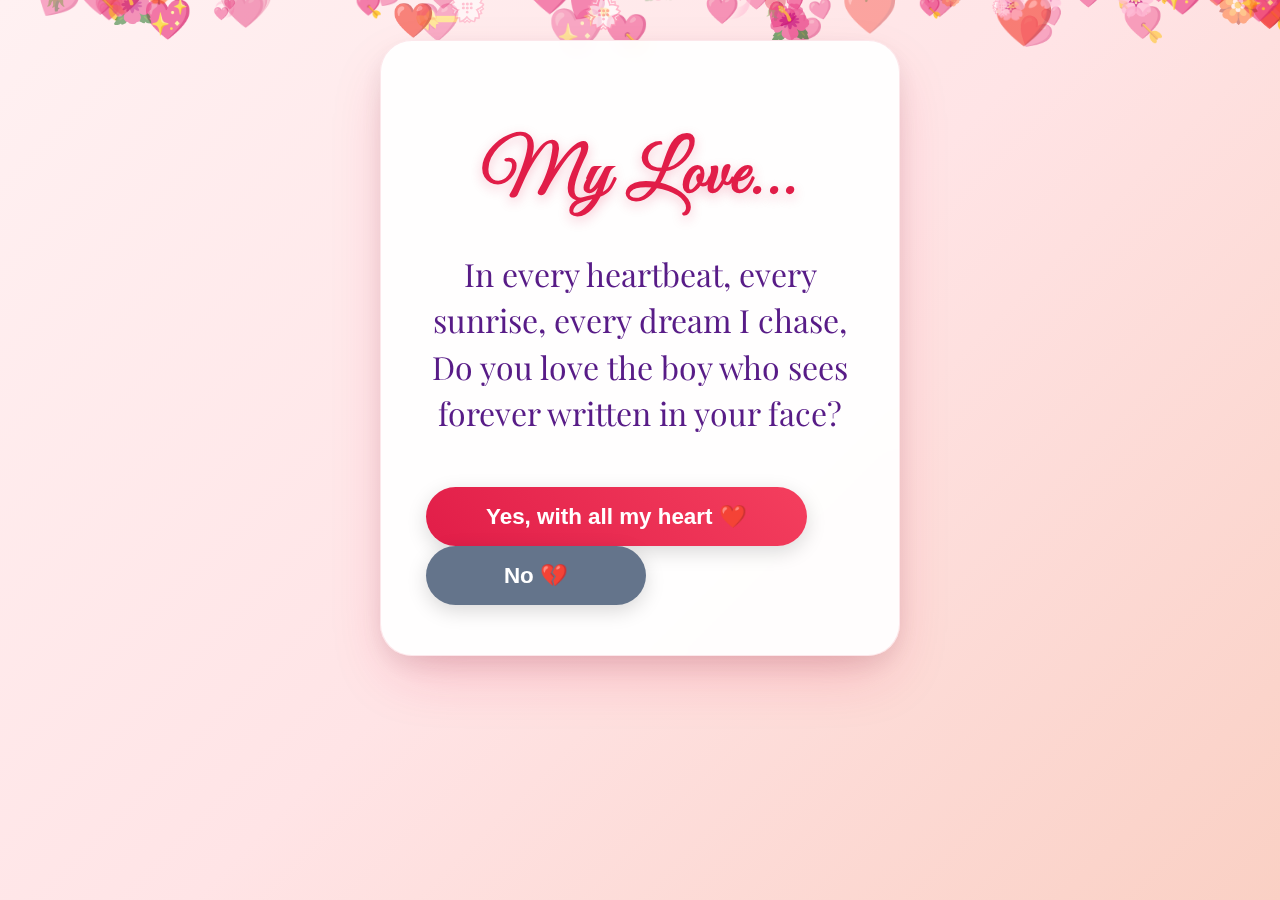
<file: index.html>
<!DOCTYPE html>
<html lang="en">
<head>
  <meta charset="UTF-8" />
  <meta name="viewport" content="width=device-width, initial-scale=1.0"/>
  <title>My Love... ❤️</title>
  <link rel="preconnect" href="https://fonts.googleapis.com">
  <link rel="preconnect" href="https://fonts.gstatic.com" crossorigin>
  <link href="https://fonts.googleapis.com/css2?family=Great+Vibes&family=Playfair+Display:wght@400;700&family=Poppins:wght@300;400;500&display=swap" rel="stylesheet">
  <link rel="stylesheet" href="styles.css">
</head>
<body class="question-page">

  <!-- Floating effects -->
  <div class="hearts"></div>
  <div class="petals"></div>

  <div class="question-container">
    <div class="card question-card">
      <h1>My Love...</h1>
      <p class="question">
        In every heartbeat, every sunrise, every dream I chase,<br>
        Do you love the boy who sees forever written in your face?
      </p>

      <div class="buttons-wrapper">
        <button class="btn btn-yes" onclick="location.href='quotes.html'">Yes, with all my heart ❤️</button>
        <button class="btn btn-no" id="noBtn">No 💔</button>
      </div>

      <div id="noMessage" style="display:none; margin-top:30px;">
        <p style="font-size:1.4rem; color:#e11d48; line-height:1.5;">
          There is no "no" in love, my darling...<br>Only yes... only us. ❤️
        </p>
        <button class="btn btn-yes" onclick="location.href='quotes.html'">Okay, Yes! I love you ❤️</button>
      </div>
    </div>
  </div>

  <script src="script.js"></script>
  <script>
    document.getElementById('noBtn').onclick = function() {
      this.style.display = 'none';
      document.getElementById('noMessage').style.display = 'block';
    };
  </script>
</body>
</html>
</file>
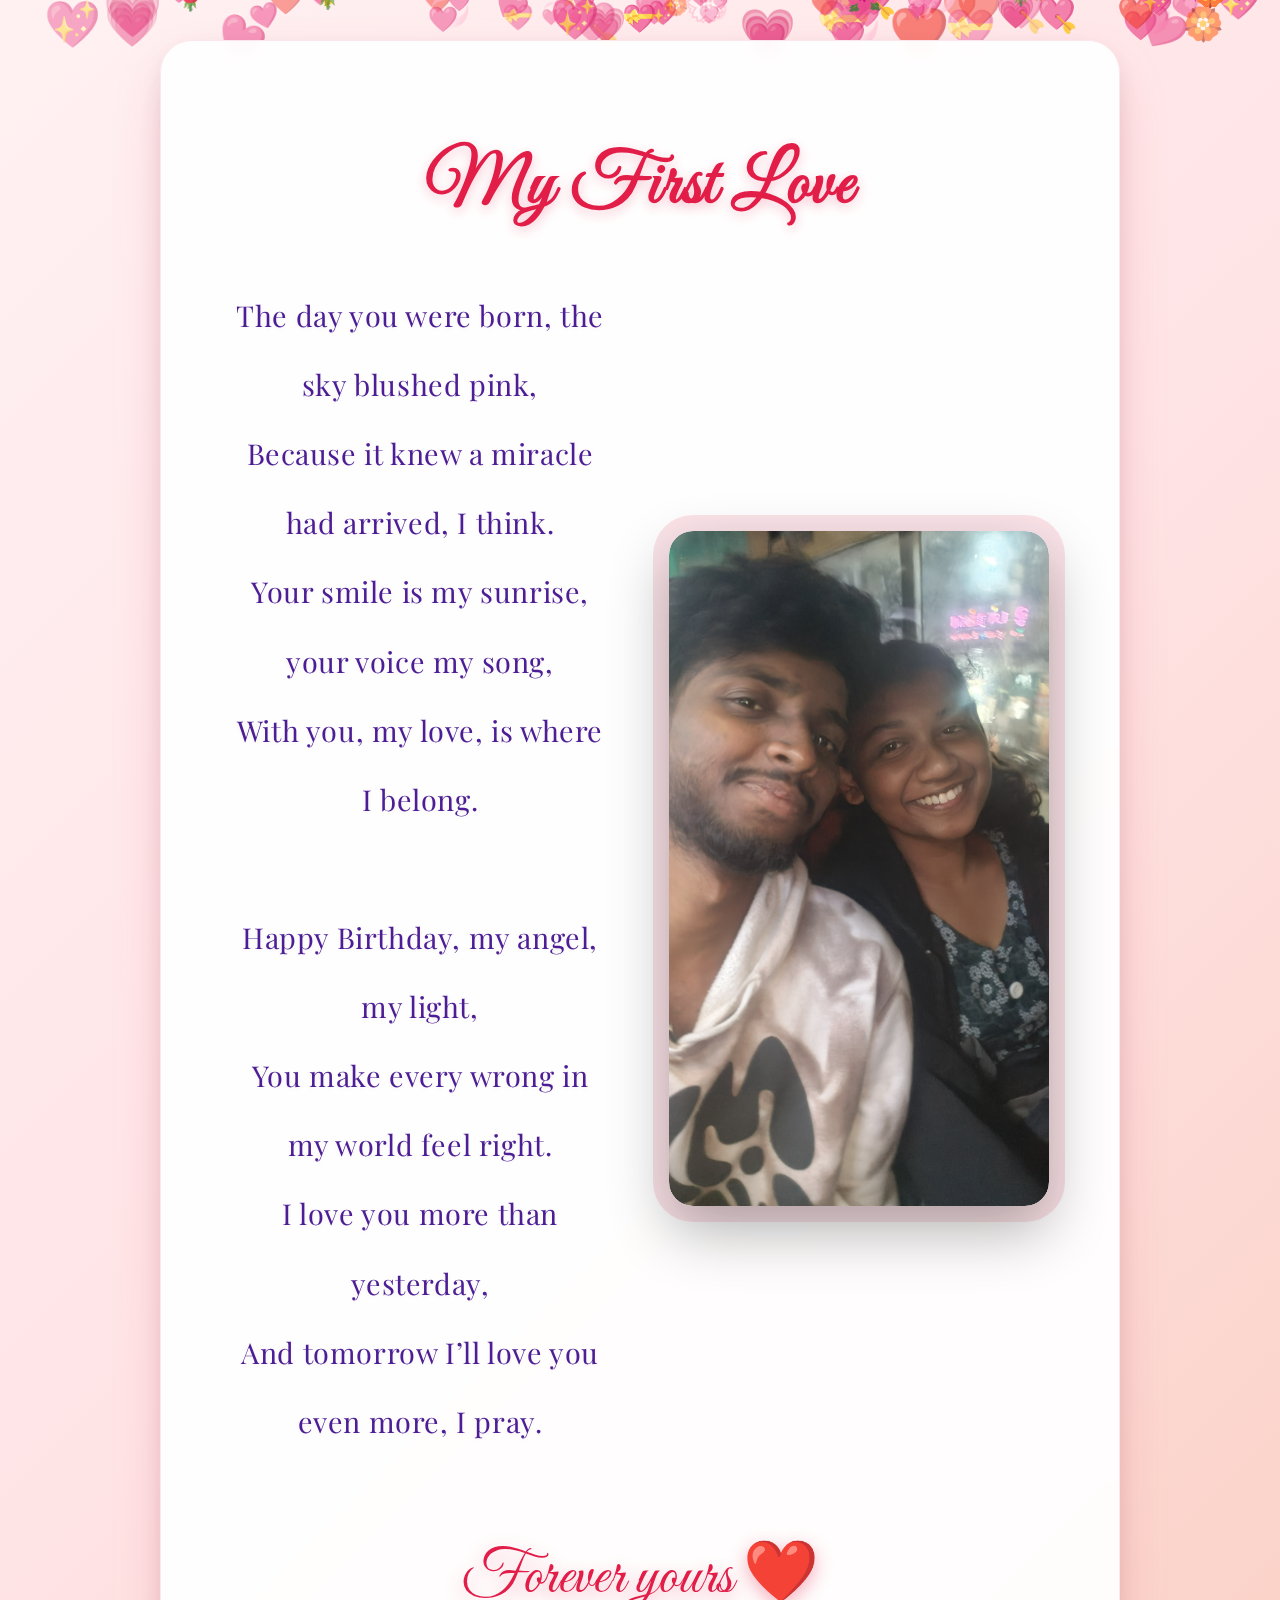
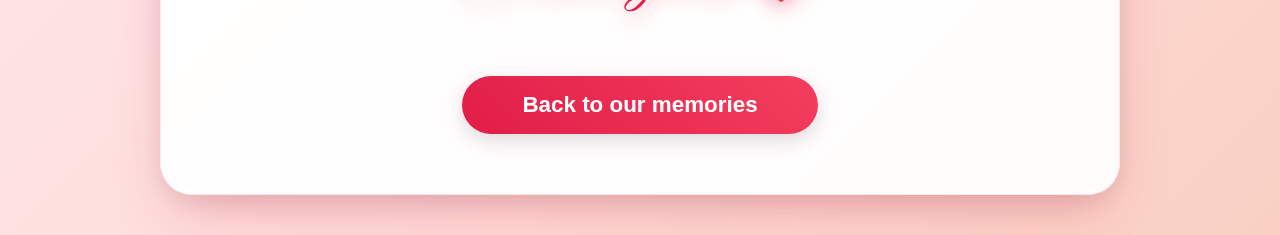
<file: poem1.html>
<!DOCTYPE html>
<html lang="en">
<head>
  <meta charset="UTF-8" />
  <meta name="viewport" content="width=device-width, initial-scale=1.0"/>
  <title>My First Love</title>
  <link rel="preconnect" href="https://fonts.googleapis.com">
  <link rel="preconnect" href="https://fonts.gstatic.com" crossorigin>
  <link href="https://fonts.googleapis.com/css2?family=Great+Vibes&family=Playfair+Display:ital,wght@0,400;0,700;1,400&family=Poppins:wght@300;400;500&display=swap" rel="stylesheet">
  <link rel="stylesheet" href="styles.css">
</head>
<body class="poem-page">
    <center>

  <div class="hearts"></div>
  <div class="petals"></div>

  <div class="card poem-card">
    <h1>My First Love</h1>

    <div class="poem-layout">
      <div class="poem-text">
        The day you were born, the sky blushed pink,<br>
        Because it knew a miracle had arrived, I think.<br>
        Your smile is my sunrise, your voice my song,<br>
        With you, my love, is where I belong.<br><br>
        Happy Birthday, my angel, my light,<br>
        You make every wrong in my world feel right.<br>
        I love you more than yesterday,<br>
        And tomorrow I’ll love you even more, I pray.
      </div>

      <div class="our-photo-container">
        <img 
          src="1.jpg" 
          alt="Our beautiful memory" 
          class="our-photo"
        >
      </div>
    </div>

    <div class="final-msg">Forever yours ❤️</div>

    <button class="btn btn-yes" onclick="location.href='quotes.html'">Back to our memories</button>
  </div>

  <script src="script.js"></script>
  </center>
</body>
</html>
</file>
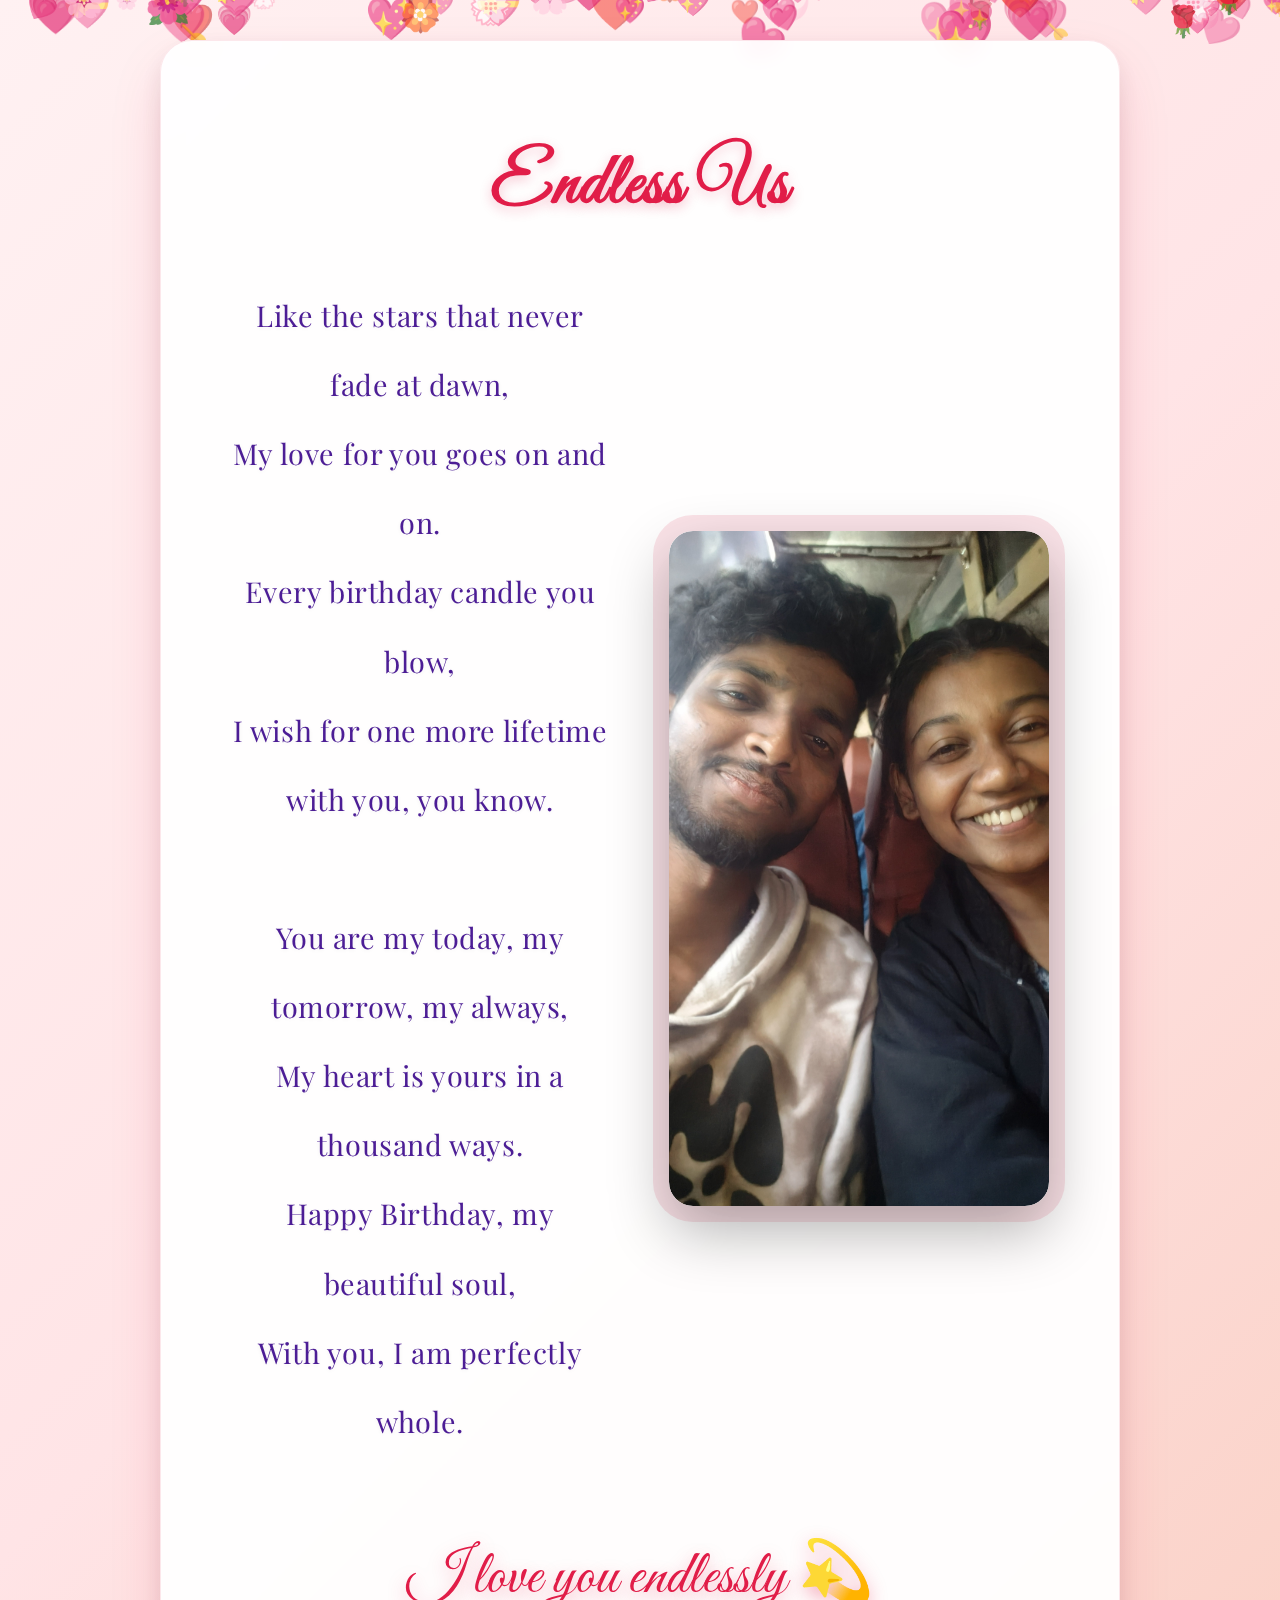
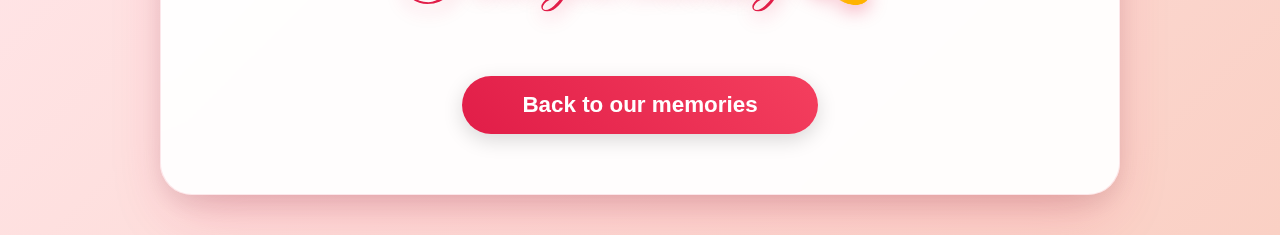
<file: poem2.html>
<!DOCTYPE html>
<html lang="en">
<head>
  <meta charset="UTF-8" />
  <meta name="viewport" content="width=device-width, initial-scale=1.0"/>
  <title>Endless Us</title>
  <link rel="preconnect" href="https://fonts.googleapis.com">
  <link rel="preconnect" href="https://fonts.gstatic.com" crossorigin>
  <link href="https://fonts.googleapis.com/css2?family=Great+Vibes&family=Playfair+Display:ital,wght@0,400;0,700;1,400&family=Poppins:wght@300;400;500&display=swap" rel="stylesheet">
  <link rel="stylesheet" href="styles.css">
</head>
<body class="poem-page">
    <center>

  <div class="hearts"></div>
  <div class="petals"></div>

  <div class="card poem-card">
    <h1>Endless Us</h1>

    <div class="poem-layout">
      <div class="poem-text">
        Like the stars that never fade at dawn,<br>
        My love for you goes on and on.<br>
        Every birthday candle you blow,<br>
        I wish for one more lifetime with you, you know.<br><br>
        You are my today, my tomorrow, my always,<br>
        My heart is yours in a thousand ways.<br>
        Happy Birthday, my beautiful soul,<br>
        With you, I am perfectly whole.
      </div>

      <div class="our-photo-container">
        <img 
          src="2.jpg" 
          alt="Our beautiful memory" 
          class="our-photo"
        >
      </div>
    </div>

    <div class="final-msg">I love you endlessly 💫</div>

    <button class="btn btn-yes" onclick="location.href='quotes.html'">Back to our memories</button>
  </div>

  <script src="script.js"></script>
  </center>
</body>
</html>
</file>
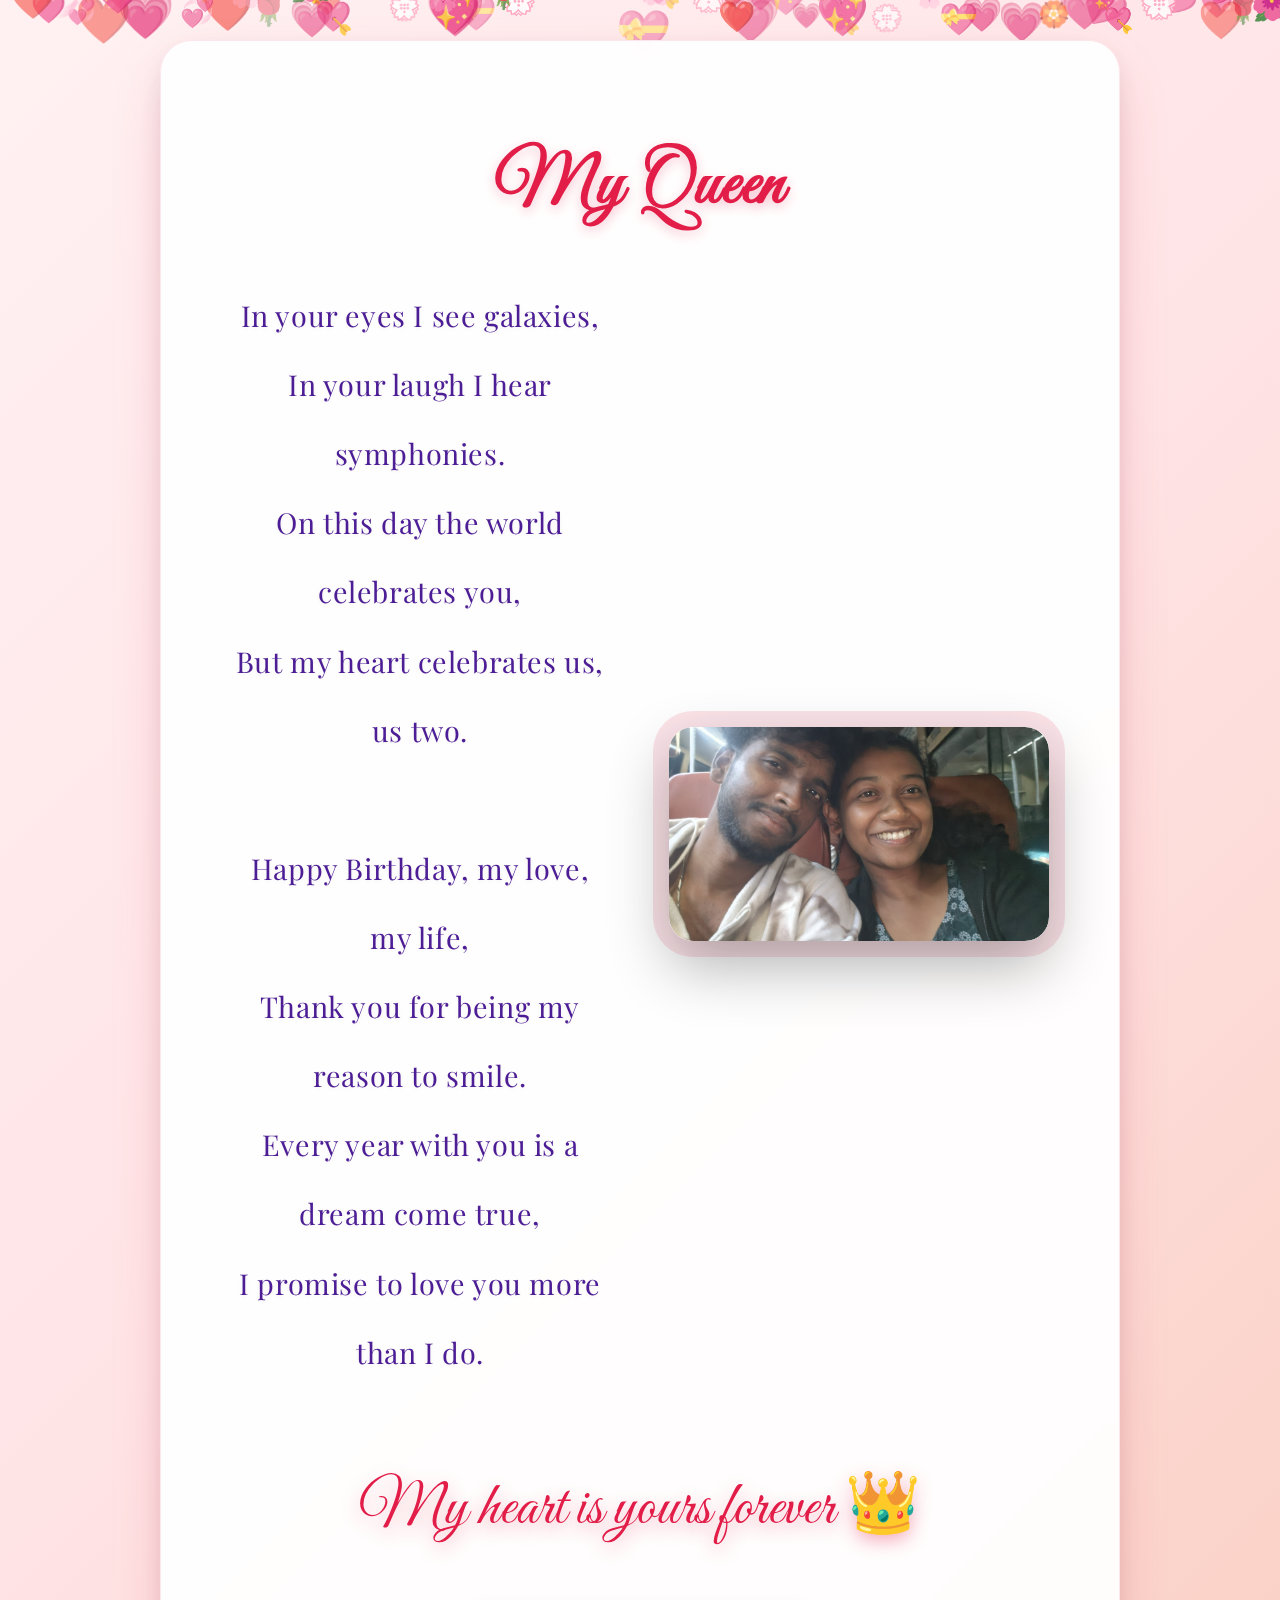
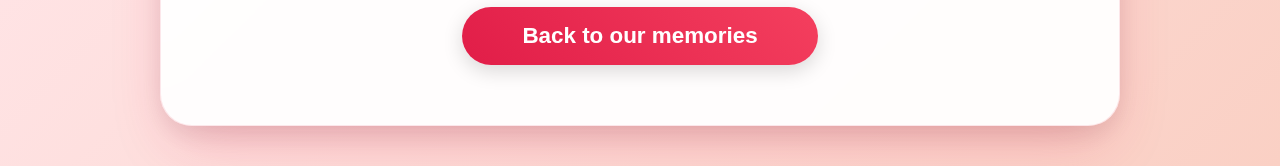
<file: poem3.html>
<!DOCTYPE html>
<html lang="en">
<head>
  <meta charset="UTF-8" />
  <meta name="viewport" content="width=device-width, initial-scale=1.0"/>
  <title>My Queen</title>
  <link rel="preconnect" href="https://fonts.googleapis.com">
  <link rel="preconnect" href="https://fonts.gstatic.com" crossorigin>
  <link href="https://fonts.googleapis.com/css2?family=Great+Vibes&family=Playfair+Display:ital,wght@0,400;0,700;1,400&family=Poppins:wght@300;400;500&display=swap" rel="stylesheet">
  <link rel="stylesheet" href="styles.css">
</head>
<body class="poem-page">
    <center>

  <div class="hearts"></div>
  <div class="petals"></div>

  <div class="card poem-card">
    <h1>My Queen</h1>

    <div class="poem-layout">
      <div class="poem-text">
        In your eyes I see galaxies,<br>
        In your laugh I hear symphonies.<br>
        On this day the world celebrates you,<br>
        But my heart celebrates us, us two.<br><br>
        Happy Birthday, my love, my life,<br>
        Thank you for being my reason to smile.<br>
        Every year with you is a dream come true,<br>
        I promise to love you more than I do.
      </div>

      <div class="our-photo-container">
        <img 
          src="3.jpg" 
          alt="Our beautiful memory" 
          class="our-photo"
        >
      </div>
    </div>

    <div class="final-msg">My heart is yours forever 👑</div>

    <button class="btn btn-yes" onclick="location.href='quotes.html'">Back to our memories</button>
  </div>

  <script src="script.js"></script>
  </center>
</body>
</html>
</file>
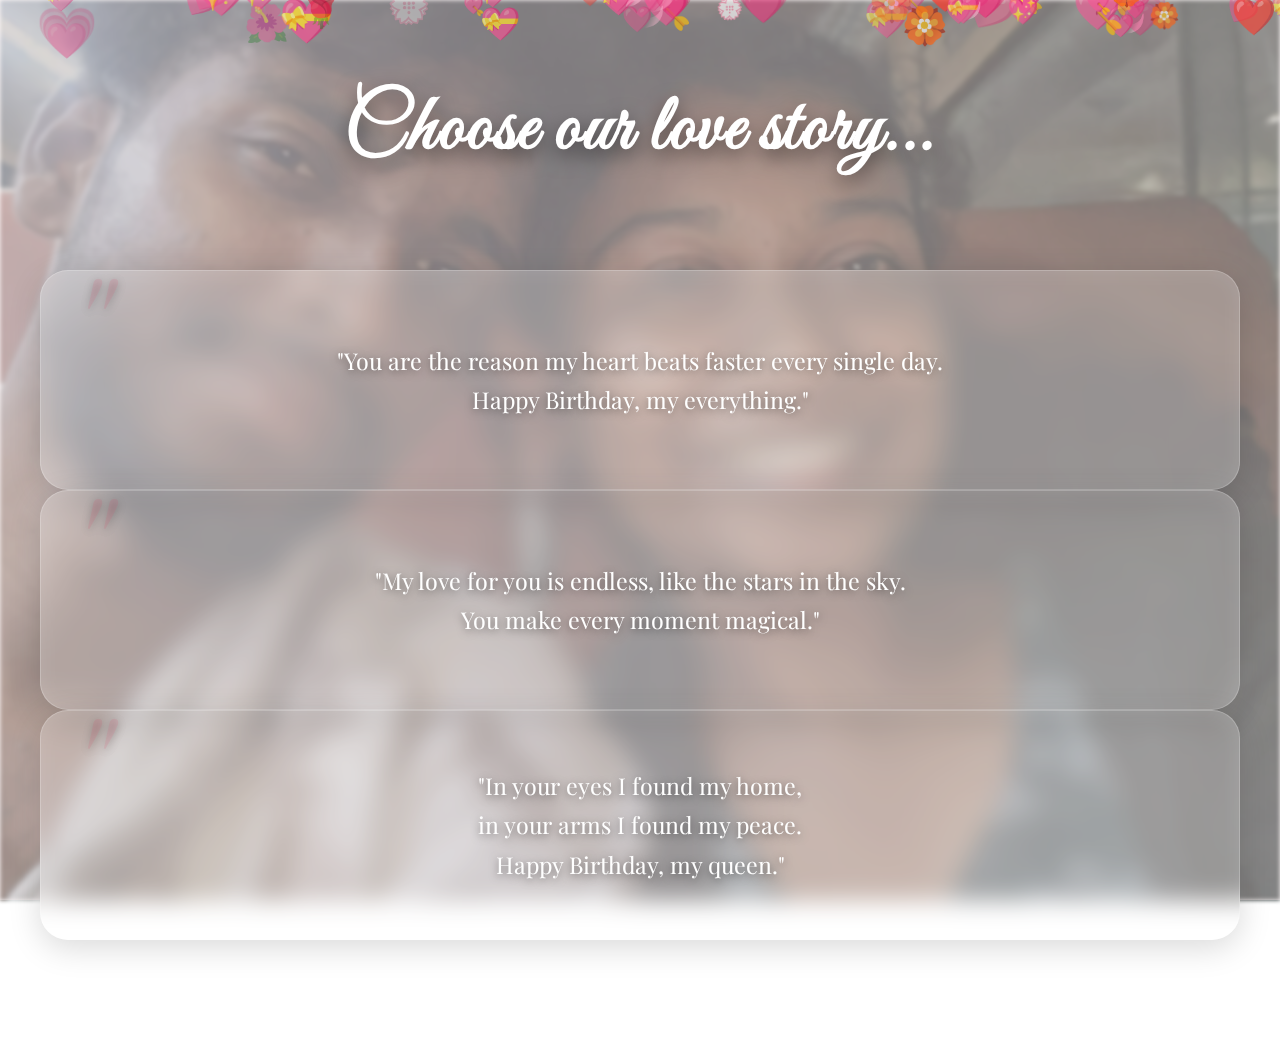
<file: quotes.html>
<!DOCTYPE html>
<html lang="en">
<head>
  <meta charset="UTF-8" />
  <meta name="viewport" content="width=device-width, initial-scale=1.0"/>
  <title>Choose Our Moment...</title>
  <link rel="preconnect" href="https://fonts.googleapis.com">
  <link rel="preconnect" href="https://fonts.gstatic.com" crossorigin>
  <link href="https://fonts.googleapis.com/css2?family=Great+Vibes&family=Playfair+Display:wght@400;700&family=Poppins:wght@300;400;500&display=swap" rel="stylesheet">
  <link rel="stylesheet" href="styles.css">
</head>
<body class="quotes-page">

  <!-- Background image layer -->
  <div class="bg-image"></div>

  <!-- Floating effects -->
  <div class="hearts"></div>
  <div class="petals"></div>

  <h1>Choose our love story...</h1>

  <div class="quotes-grid">
    <div class="quote-card" onclick="location.href='poem1.html'">
      "You are the reason my heart beats faster every single day.<br>Happy Birthday, my everything."
    </div>
    <div class="quote-card" onclick="location.href='poem2.html'">
      "My love for you is endless, like the stars in the sky.<br>You make every moment magical."
    </div>
    <div class="quote-card" onclick="location.href='poem3.html'">
      "In your eyes I found my home,<br>in your arms I found my peace.<br>Happy Birthday, my queen."
    </div>
  </div>

  <script src="script.js"></script>
</body>
</html>
</file>
<file: styles.css>
/* Reset & Base */
* {
  margin: 0;
  padding: 0;
  box-sizing: border-box;
}

/* Ensure scroll works everywhere */
html {
  height: auto;
  overflow-y: scroll;
  overflow-x: hidden;
}

body {
  font-family: 'Poppins', sans-serif;
  background: linear-gradient(135deg, #fff1f2 0%, #ffe4e6 50%, #fad0c4 100%);
  color: #4c1d95;
  min-height: 100vh;
  height: auto;
  overflow-y: auto;
  overflow-x: hidden;
  position: relative;
}

/* Custom romantic scrollbar */
::-webkit-scrollbar {
  width: 12px;
}

::-webkit-scrollbar-track {
  background: rgba(255, 241, 242, 0.75);
  border-radius: 12px;
  margin: 4px;
}

::-webkit-scrollbar-thumb {
  background: linear-gradient(180deg, #e11d48, #f43f5e);
  border-radius: 12px;
  border: 3px solid rgba(255, 241, 242, 0.9);
}

::-webkit-scrollbar-thumb:hover {
  background: #e11d48;
}

* {
  scrollbar-color: #e11d48 rgba(255, 241, 242, 0.75);
  scrollbar-width: thin;
}

/* Floating Hearts & Petals */
.hearts, .petals {
  position: fixed;
  inset: 0;
  pointer-events: none;
  z-index: 1;
  overflow: hidden;
}

.heart, .petal {
  position: absolute;
  animation: floatUp linear infinite;
  transform-origin: center;
}

@keyframes floatUp {
  0%   { transform: translateY(110vh) rotate(0deg) translateX(0); }
  100% { transform: translateY(-30vh) rotate(720deg) translateX(30vw); }
}

@keyframes fall {
  0%   { transform: translateY(-120vh) rotate(0deg) translateX(0); }
  100% { transform: translateY(120vh) rotate(1080deg) translateX(-40vw); }
}

/* General Card */
.card {
  background: rgba(255, 255, 255, 0.94);
  border-radius: 32px;
  padding: 50px 45px;
  box-shadow: 0 25px 60px -15px rgba(225, 29, 72, 0.25),
              0 10px 30px -5px rgba(0, 0, 0, 0.12);
  width: 100%;
  max-width: 520px;
  position: relative;
  z-index: 10;
  border: 1px solid rgba(225, 29, 72, 0.1);
  backdrop-filter: blur(10px);
  animation: fadeInScale 1.3s ease-out;
  margin: 40px auto;
}

@keyframes fadeInScale {
  from { opacity: 0; transform: scale(0.94) translateY(30px); }
  to   { opacity: 1; transform: scale(1) translateY(0); }
}

/* Poem Card (wider) */
.poem-card {
  max-width: 960px !important;
  padding: 60px 70px;
}

/* Headings */
h1 {
  font-family: 'Great Vibes', cursive;
  font-size: 4.5rem;
  color: #e11d48;
  margin: 40px 0 30px;
  text-shadow: 0 4px 12px rgba(225, 29, 72, 0.25);
  letter-spacing: 1.5px;
  text-align: center;
}

/* Question text */
.question {
  font-family: 'Playfair Display', serif;
  font-size: 2rem;
  line-height: 1.45;
  margin-bottom: 50px;
  color: #581c87;
  text-align: center;
}

/* Buttons */
.btn {
  padding: 16px 60px;
  border: none;
  border-radius: 50px;
  font-size: 1.4rem;
  cursor: pointer;
  transition: all 0.35s ease;
  font-weight: 600;
  box-shadow: 0 6px 20px rgba(0,0,0,0.15);
  min-width: 220px; /* better tap area on mobile */
}

.btn-yes {
  background: linear-gradient(45deg, #e11d48, #f43f5e);
  color: white;
}

.btn-no {
  background: #64748b;
  color: white;
}

.btn:hover {
  transform: translateY(-4px) scale(1.06);
  box-shadow: 0 15px 35px rgba(225, 29, 72, 0.4);
}

/* Side-by-side Poem + Photo */
.poem-layout {
  display: flex;
  align-items: center;
  justify-content: space-between;
  gap: 60px;
  margin: 50px 0;
}

.poem-text {
  flex: 1 1 50%;
  font-family: 'Playfair Display', serif;
  font-size: 1.8rem;
  line-height: 2.4;
  letter-spacing: 0.6px;
  color: #4c1d95;
  text-shadow: 0 1px 4px rgba(0,0,0,0.06);
}

.our-photo-container {
  flex: 0 0 380px;
  max-width: 420px;
  border-radius: 24px;
  overflow: hidden;
  box-shadow: 0 25px 60px rgba(0,0,0,0.3),
              0 0 0 16px rgba(225, 29, 72, 0.12);
  transition: all 0.5s ease;
}

.our-photo-container:hover {
  transform: scale(1.04) translateY(-8px);
  box-shadow: 0 40px 90px rgba(0,0,0,0.38),
              0 0 0 24px rgba(225, 29, 72, 0.18);
}

.our-photo {
  width: 100%;
  height: auto;
  display: block;
  border-radius: 24px;
}

/* Final message */
.final-msg {
  font-family: 'Great Vibes', cursive;
  font-size: 3.8rem;
  color: #e11d48;
  margin: 80px 0 60px;
  text-shadow: 0 6px 18px rgba(225, 29, 72, 0.35);
  animation: gentlePulse 5s ease-in-out infinite;
  text-align: center;
}

@keyframes gentlePulse {
  0%, 100% { transform: scale(1); }
  50%      { transform: scale(1.05); }
}

/* ──────────────────────────────────────────────── */
/*             Quotes Page – Glass Cards + Background */
/* ──────────────────────────────────────────────── */

.quotes-page {
  position: relative;
  min-height: 100vh;
  background: transparent;
}

.quotes-page .bg-image {
  position: fixed;
  inset: 0;
  background-image: url('3.jpg');
  background-size: cover;
  background-position: center;
  background-repeat: no-repeat;
  z-index: -2;
  filter: brightness(0.75) saturate(1.1) blur(2px);
}

.quotes-page::before {
  content: '';
  position: fixed;
  inset: 0;
  background: rgba(255, 241, 242, 0.45);
  z-index: -1;
}

.quotes-page h1 {
  font-size: 5rem;
  margin: 80px 0 90px;
  text-shadow: 0 8px 20px rgba(0,0,0,0.5);
  color: #fff;
  position: relative;
  z-index: 5;
}

.quotes-page .quotes-grid {
  padding: 0 40px;
  margin: 0 auto 100px;
  max-width: 1300px;
}

.quotes-page .quote-card {
  background: rgba(255, 255, 255, 0.18);
  backdrop-filter: blur(12px);
  -webkit-backdrop-filter: blur(12px);
  border: 1px solid rgba(255, 255, 255, 0.25);
  border-radius: 28px;
  padding: 55px 45px;
  box-shadow: 0 8px 32px rgba(0,0,0,0.15),
              inset 0 0 20px rgba(255,255,255,0.1);
  transition: all 0.45s ease;
  cursor: pointer;
  font-size: 1.45rem;
  line-height: 1.7;
  font-family: 'Playfair Display', serif;
  color: #fff;
  text-shadow: 0 2px 8px rgba(0,0,0,0.5);
  min-height: 220px;
  display: flex;
  align-items: center;
  justify-content: center;
  text-align: center;
  position: relative;
  z-index: 5;
}

.quotes-page .quote-card:hover {
  transform: translateY(-16px) scale(1.05);
  background: rgba(255, 255, 255, 0.28);
  box-shadow: 0 25px 60px rgba(0,0,0,0.25),
              inset 0 0 30px rgba(255,255,255,0.15);
  border-color: rgba(225, 29, 72, 0.4);
}

.quotes-page .quote-card::before {
  content: '"';
  font-size: 10rem;
  color: rgba(225, 29, 72, 0.25);
  opacity: 0.4;
  position: absolute;
  top: -60px;
  left: 30px;
  font-family: 'Great Vibes', cursive;
  pointer-events: none;
}

/* ──────────────────────────────────────────────── */
/*           Mobile-first Responsive Rules           */
/* ──────────────────────────────────────────────── */

@media (max-width: 900px) {
  .poem-layout {
    flex-direction: column;
    gap: 40px;
  }

  .poem-text {
    font-size: 1.65rem;
    text-align: center;
  }

  .our-photo-container {
    max-width: 90%;
    margin: 0 auto;
  }

  .poem-card {
    padding: 50px 40px;
  }

  .quotes-page .quotes-grid {
    grid-template-columns: 1fr;
    gap: 40px;
    padding: 0 30px;
  }

  .quotes-page h1 {
    font-size: 3.8rem;
    margin: 60px 0 70px;
  }

  .quotes-page .quote-card {
    padding: 50px 35px;
    font-size: 1.35rem;
  }
}

@media (max-width: 600px) {
  h1 {
    font-size: 3.8rem;
  }

  .poem-text {
    font-size: 1.5rem;
    line-height: 2.1;
  }

  .question {
    font-size: 1.6rem;
    line-height: 1.5;
  }

  .btn {
    font-size: 1.25rem;
    padding: 16px 40px;
    min-width: 260px;
  }
}

@media (max-width: 480px) {
  .card, .question-card {
    padding: 40px 25px;
    margin: 20px 15px;
    border-radius: 24px;
  }

  h1 {
    font-size: 3.2rem;
    margin: 30px 0 25px;
  }

  .question {
    font-size: 1.45rem;
  }

  .buttons-wrapper {
    flex-direction: column;
    gap: 20px;
  }

  .btn {
    width: 100%;
    max-width: 320px;
    padding: 18px 30px;
  }
}
</file>
